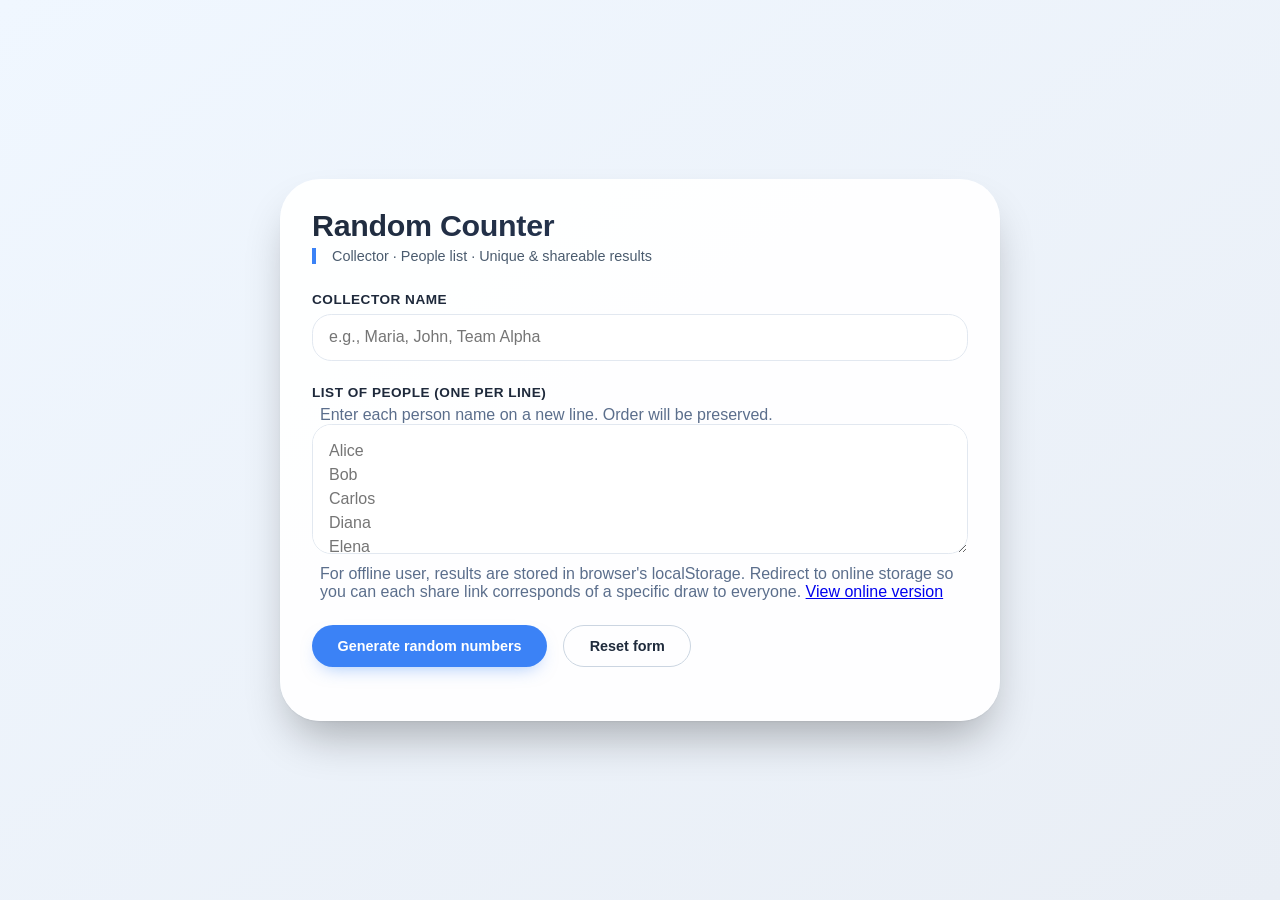
<file: index.html>
<!doctype html>
<html lang="en">
	<head>
		<meta charset="UTF-8" />
		<meta
			name="viewport"
			content="width=device-width, initial-scale=1.0, user-scalable=yes" />
		<title>Random Counter · Unique Collector Draw</title>
		<style>
			* {
				box-sizing: border-box;
				margin: 0;
				padding: 0;
			}

			body {
				background: linear-gradient(145deg, #f0f7ff 0%, #e9eef5 100%);
				font-family: "Segoe UI", Roboto, "Helvetica Neue", sans-serif;
				min-height: 100vh;
				display: flex;
				justify-content: center;
				align-items: center;
				padding: 1.5rem;
			}

			/* main card container */
			.app-card {
				max-width: 720px;
				width: 100%;
				background: rgba(255, 255, 255, 0.92);
				backdrop-filter: blur(0px);
				border-radius: 2.5rem;
				box-shadow:
					0 25px 45px -12px rgba(0, 0, 0, 0.3),
					0 1px 2px rgba(0, 0, 0, 0.05);
				overflow: hidden;
				transition: all 0.2s ease;
			}

			.inner {
				padding: 1.8rem 2rem 2.2rem;
			}

			h1 {
				font-size: 1.9rem;
				font-weight: 700;
				background: linear-gradient(135deg, #1f2b3c, #2c3e66);
				background-clip: text;
				-webkit-background-clip: text;
				color: transparent;
				letter-spacing: -0.3px;
				margin-bottom: 0.3rem;
			}

			.sub {
				color: #4a5b6e;
				border-left: 4px solid #3b82f6;
				padding-left: 1rem;
				margin-top: 0.2rem;
				margin-bottom: 1.8rem;
				font-weight: 450;
				font-size: 0.9rem;
			}

			/* form groups */
			.field-group {
				margin-bottom: 1.5rem;
			}

			label {
				display: block;
				font-weight: 600;
				font-size: 0.85rem;
				text-transform: uppercase;
				letter-spacing: 0.5px;
				color: #1e293b;
				margin-bottom: 0.4rem;
			}

			input,
			textarea {
				width: 100%;
				padding: 0.85rem 1rem;
				font-size: 1rem;
				border: 1.5px solid #e2e8f0;
				border-radius: 1.2rem;
				background: white;
				transition: 0.2s;
				font-family: inherit;
				outline: none;
				resize: vertical;
			}

			input:focus,
			textarea:focus {
				border-color: #3b82f6;
				box-shadow: 0 0 0 3px rgba(59, 130, 246, 0.2);
			}

			textarea {
				min-height: 130px;
				line-height: 1.5;
			}

			.helper {
				font-size: 1rem;
				color: #5b6e8c;
				margin-top: 0.4rem;
				margin-left: 0.5rem;
			}

			.button-row {
				display: flex;
				flex-wrap: wrap;
				gap: 1rem;
				margin: 1.5rem 0 1.2rem;
			}

			button {
				background: #1e293b;
				border: none;
				padding: 0.75rem 1.6rem;
				border-radius: 2rem;
				font-weight: 600;
				font-size: 0.9rem;
				color: white;
				cursor: pointer;
				transition: 0.2s;
				box-shadow: 0 2px 5px rgba(0, 0, 0, 0.1);
				display: inline-flex;
				align-items: center;
				gap: 8px;
			}

			button.primary {
				background: #3b82f6;
				box-shadow: 0 8px 18px -8px #3b82f680;
			}

			button.primary:hover {
				background: #2563eb;
				transform: translateY(-2px);
			}

			button.secondary {
				background: #475569;
			}
			button.secondary:hover {
				background: #334155;
			}
			button.outline {
				background: transparent;
				border: 1.5px solid #cbd5e1;
				color: #1f2b3c;
				box-shadow: none;
			}
			button.outline:hover {
				background: #f1f5f9;
				border-color: #3b82f6;
			}

			/* result / table area */
			.result-card {
				background: #f8fafc;
				border-radius: 1.5rem;
				margin-top: 1.5rem;
				padding: 1.2rem;
				border: 1px solid #e9edf2;
			}

			.result-header {
				display: flex;
				justify-content: space-between;
				align-items: baseline;
				flex-wrap: wrap;
				margin-bottom: 1rem;
				border-bottom: 1px dashed #cbd5e1;
				padding-bottom: 0.6rem;
			}

			.badge {
				background: #e6f0ff;
				color: #1e4b8f;
				padding: 0.2rem 0.8rem;
				border-radius: 2rem;
				font-size: 0.75rem;
				font-weight: 600;
			}

			.link-area {
				margin-top: 1rem;
				background: #ffffffdd;
				padding: 0.5rem 0.8rem;
				border-radius: 1rem;
				font-size: 0.8rem;
				word-break: break-all;
				display: flex;
				align-items: center;
				gap: 12px;
				flex-wrap: wrap;
			}
			.link-area code {
				background: #eef2ff;
				padding: 0.3rem 0.6rem;
				border-radius: 40px;
				font-family: monospace;
				font-size: 0.75rem;
				flex: 1;
				overflow-x: auto;
			}
			.copy-btn {
				background: none;
				border: none;
				font-size: 1.2rem;
				cursor: pointer;
				padding: 0 8px;
				color: #3b82f6;
			}
			table {
				width: 100%;
				border-collapse: collapse;
				font-size: 0.9rem;
			}
			th,
			td {
				text-align: left;
				padding: 0.65rem 0.3rem;
				border-bottom: 1px solid #e2e8f0;
			}
			th {
				font-weight: 600;
				color: #334155;
			}
			.random-number {
				font-weight: 700;
				font-family: monospace;
				font-size: 1.1rem;
				color: #0f3b6f;
			}
			.empty-state {
				text-align: center;
				padding: 2rem;
				color: #5a6e8a;
			}
			.footer-note {
				font-size: 0.7rem;
				text-align: center;
				margin-top: 1.2rem;
				color: #6c7f9c;
			}
			@media (max-width: 550px) {
				.inner {
					padding: 1.2rem;
				}
				button {
					padding: 0.6rem 1.2rem;
				}
			}
		</style>
	</head>
	<body>
		<div class="app-card" id="appRoot">
			<div class="inner">
				<h1>Random Counter</h1>
				<div class="sub">
					Collector · People list · Unique & shareable results
				</div>

				<!-- collector name input -->
				<div class="field-group">
					<label> Collector name</label>
					<input
						type="text"
						id="collectorName"
						placeholder="e.g., Maria, John, Team Alpha"
						autocomplete="off" />
				</div>

				<!-- people list (one per line) -->
				<div class="field-group">
					<label> List of people (one per line)</label>
					<div class="helper">
						Enter each person name on a new line. Order will be preserved.
					</div>
					<textarea
						id="peopleList"
						placeholder="Alice&#10;Bob&#10;Carlos&#10;Diana&#10;Elena"></textarea>
					<div class="helper">
						For offline user, results are stored in browser's localStorage.
						Redirect to online storage so you can each share link corresponds of
						a specific draw to everyone.
						<a
							href="./Test/index.html"
							target="_blank"
							rel="noopener noreferrer"
							>View online version</a
						>
					</div>
				</div>

				<div class="button-row">
					<button id="generateBtn" class="primary">
						Generate random numbers
					</button>
					<button id="resetBtn" class="outline">Reset form</button>
				</div>

				<!-- dynamic result panel (shows after generation or load) -->
				<div id="resultPanel" class="result-card" style="display: none">
					<div class="result-header">
						<span><strong>Random Counter Results</strong></span>
						<span class="badge" id="maxCountDisplay">max: --</span>
					</div>
					<div id="peopleTableContainer">
						<!-- table will be injected -->
					</div>
					<div id="uniqueLinkContainer" class="link-area">
						<!-- dynamic link & copy -->
					</div>
					<div class="footer-note">
						🔒 Each draw uses unique random seeds. Stored permanently with this
						link.
					</div>
					<div class="footer-note">
						For offline user, results are stored in browser's localStorage.
						Redirect to online storage so you can each share link corresponds of
						a specific draw to everyone.
						<a
							href="./Test/index.html"
							target="_blank"
							rel="noopener noreferrer"
							>View online version</a
						>
					</div>
				</div>
			</div>
		</div>

		<script>
			(function () {
				// ---------- STORAGE KEY & HELPERS ----------
				// We use localStorage to keep the mapping: shortId -> full data snapshot
				// And we also keep current active session id for linking.

				// Storage structure:
				// "randcounter_sessions": { [sessionId]: { collector, peopleArray, numbersArray, createdAt, totalPeople } }
				// Additionally we maintain "randcounter_currentId" to optionally restore last generated session on load? But better:
				// On page load, check url hash OR query param ?id=xxx.
				// If id present and valid -> load that session and display (read-only mode but can regenerate new from same list? we'll allow regenerate fresh? Actually we want to preserve but user can still generate new numbers for same people? We'll implement: load session data into form fields, then if user clicks generate again it creates new session with fresh random numbers and stores new ID.
				// This fits "unique link" behaviour: each stored snapshot has unique ID.

				const STORAGE_KEY = "randcounter_sessions";

				// Helper: load all sessions
				function loadSessions() {
					const raw = localStorage.getItem(STORAGE_KEY);
					if (!raw) return {};
					try {
						return JSON.parse(raw);
					} catch (e) {
						return {};
					}
				}

				function saveSessions(sessions) {
					localStorage.setItem(STORAGE_KEY, JSON.stringify(sessions));
				}

				// generate a short unique id (8 chars alphanum, enough for demo)
				function generateShortId() {
					return (
						Math.random().toString(36).substring(2, 10) +
						Date.now().toString(36)
					);
				}

				// store a new session: collector, peopleArray (list of names), numbersArray (generated based on maxPeople)
				// returns sessionId
				function storeSession(collector, peopleArray, numbersArray) {
					const sessions = loadSessions();
					const sessionId = generateShortId();
					const totalPeople = peopleArray.length;
					sessions[sessionId] = {
						collector: collector,
						people: peopleArray,
						numbers: numbersArray,
						totalPeople: totalPeople,
						createdAt: Date.now(),
					};
					saveSessions(sessions);
					return sessionId;
				}

				// update existing session (if needed, but we'll rather create new on regen)
				// However we also want to allow "re-generation" based on same people list? new session new link.

				// get session by id
				function getSession(id) {
					const sessions = loadSessions();
					return sessions[id] || null;
				}

				// generate random numbers for N people (max number = N, each gets 1..N unique? No spec says "random number for all of them based of the maximum number of people".
				// Interpretation: for each person we assign a random integer between 1 and totalPeople (inclusive). Could have duplicates unless unique required? The wording "random counter" often means each gets distinct random number like shuffle. But original: "We create random number for all of them based of the maximum number of people" — could be each gets random from 1 to max, may repeat. For clarity and fair distinct assignment (like drawing numbers) many users expect each person gets a unique random number (a permutation). We'll implement distinct random assignment (1..N shuffled) because it's classic "random counter" and more meaningful for drawing.
				// Implementation: generate array [1,2,...,total] then Fisher-Yates shuffle, then assign in same order as people list.
				function generateDistinctRandomNumbers(totalPeople) {
					if (totalPeople === 0) return [];
					const arr = Array.from({ length: totalPeople }, (_, i) => i + 1);
					// shuffle
					for (let i = arr.length - 1; i > 0; i--) {
						const j = Math.floor(Math.random() * (i + 1));
						[arr[i], arr[j]] = [arr[j], arr[i]];
					}
					return arr;
				}

				// render the result table + link + collector info
				function renderResultPanel(
					collectorName,
					peopleArray,
					numbersArray,
					sessionId,
				) {
					const panel = document.getElementById("resultPanel");
					const tableContainer = document.getElementById(
						"peopleTableContainer",
					);
					const maxCountSpan = document.getElementById("maxCountDisplay");
					const linkContainer = document.getElementById("uniqueLinkContainer");

					if (!peopleArray.length) {
						tableContainer.innerHTML =
							'<div class="empty-state">⚠️ No people in list. Add at least one person.</div>';
						maxCountSpan.innerText = "max: 0";
						linkContainer.innerHTML = "";
						panel.style.display = "block";
						return;
					}

					const maxNum = peopleArray.length;
					maxCountSpan.innerText = `max: ${maxNum}  |  collector: ${escapeHtml(collectorName || "—")}`;

					// build table
					let html = `<table>
                        <thead>
                            <tr><th>#</th><th>Person name</th><th>🎲 Random number</th></tr>
                        </thead>
                        <tbody>`;
					for (let i = 0; i < peopleArray.length; i++) {
						const person = peopleArray[i];
						const randVal = numbersArray[i];
						html += `<tr>
                            <td>${i + 1}</td>
                            <td>${escapeHtml(person)}</td>
                            <td class="random-number">${randVal}</td>
                         </tr>`;
					}
					html += `</tbody></table>`;
					tableContainer.innerHTML = html;

					// build unique link (full url with query param id)
					const baseUrl = window.location.href.split("?")[0].split("#")[0];
					const uniqueUrl = `${baseUrl}?id=${sessionId}`;
					linkContainer.innerHTML = `
                <span style="font-weight:500;">🔗 Unique shareable link:</span>
                <code id="shareLinkText">${escapeHtml(uniqueUrl)}</code>
                <button class="copy-btn" id="copyLinkBtn" title="Copy link">📋</button>
                <span style="font-size:0.7rem; color:#4b6a9b;">(store this link to access results later)</span>
            `;
					// attach copy event
					const copyBtn = document.getElementById("copyLinkBtn");
					if (copyBtn) {
						copyBtn.addEventListener("click", () => {
							const linkCode = document.getElementById("shareLinkText");
							if (linkCode) {
								navigator.clipboard
									.writeText(uniqueUrl)
									.then(() => {
										const originalText = copyBtn.innerText;
										copyBtn.innerText = "✓";
										setTimeout(() => {
											copyBtn.innerText = "📋";
										}, 1500);
									})
									.catch(() => alert("Manual copy: " + uniqueUrl));
							}
						});
					}
					panel.style.display = "block";
				}

				// simple escape against XSS
				function escapeHtml(str) {
					if (!str) return "";
					return str
						.replace(/[&<>]/g, function (m) {
							if (m === "&") return "&amp;";
							if (m === "<") return "&lt;";
							if (m === ">") return "&gt;";
							return m;
						})
						.replace(/[\uD800-\uDBFF][\uDC00-\uDFFF]/g, function (c) {
							return c;
						});
				}

				// main generation logic from current input fields
				function generateFromCurrentInput() {
					const collectorInput = document.getElementById("collectorName");
					const peopleTextarea = document.getElementById("peopleList");
					let collector = collectorInput.value.trim();
					const rawPeople = peopleTextarea.value;
					let peopleLines = rawPeople
						.split(/\r?\n/)
						.filter((line) => line.trim().length > 0);
					// remove duplicates? we preserve order as given, but allow duplicates names? possible but okay
					if (peopleLines.length === 0) {
						alert("Please enter at least one person name.");
						return null;
					}
					// clean each name (trim)
					peopleLines = peopleLines.map((p) => p.trim());
					if (collector === "") collector = "Anonymous Collector";

					const total = peopleLines.length;
					const randomNumbers = generateDistinctRandomNumbers(total);
					// store session
					const sessionId = storeSession(collector, peopleLines, randomNumbers);
					// render result
					renderResultPanel(collector, peopleLines, randomNumbers, sessionId);

					// optional: store current session id in url without reload? but we set url after generation to reflect shareability
					// we will update browser history with new id (without full reload)
					const newUrl = `${window.location.href.split("?")[0].split("#")[0]}?id=${sessionId}`;
					window.history.pushState({}, "", newUrl);
					return sessionId;
				}

				// load session from id and populate form fields & results (display)
				function loadSessionAndDisplay(sessionId) {
					const session = getSession(sessionId);
					if (!session) {
						console.warn("Session not found", sessionId);
						// fallback: hide panel or show error
						const panel = document.getElementById("resultPanel");
						const tableContainer = document.getElementById(
							"peopleTableContainer",
						);
						if (panel) {
							tableContainer.innerHTML =
								'<div class="empty-state">❌ Invalid or expired session link. Please generate new random counter.</div>';
							document.getElementById("maxCountDisplay").innerText = "max: --";
							const linkDiv = document.getElementById("uniqueLinkContainer");
							if (linkDiv) linkDiv.innerHTML = "";
							panel.style.display = "block";
						}
						return false;
					}
					// populate form fields with session data
					const collectorInput = document.getElementById("collectorName");
					const peopleTextarea = document.getElementById("peopleList");
					collectorInput.value = session.collector;
					peopleTextarea.value = session.people.join("\n");
					// render the same numbers from storage
					renderResultPanel(
						session.collector,
						session.people,
						session.numbers,
						sessionId,
					);
					// also update URL to current id
					const cleanUrl = window.location.href.split("?")[0].split("#")[0];
					const newUrl = `${cleanUrl}?id=${sessionId}`;
					window.history.replaceState({}, "", newUrl);
					return true;
				}

				// reset form and clear result panel (but doesn't delete stored sessions, just UI)
				function resetForm() {
					document.getElementById("collectorName").value = "";
					document.getElementById("peopleList").value = "";
					const panel = document.getElementById("resultPanel");
					panel.style.display = "none";
					// optional: clear url id param but keep same page without id
					const baseUrl = window.location.href.split("?")[0].split("#")[0];
					window.history.replaceState({}, "", baseUrl);
				}

				// on page load: check URL id parameter
				function onPageLoad() {
					const urlParams = new URLSearchParams(window.location.search);
					const sessionId = urlParams.get("id");
					if (sessionId && sessionId.length > 0) {
						const success = loadSessionAndDisplay(sessionId);
						if (!success) {
							// show maybe fallback
							resetForm();
						}
					} else {
						// nothing loaded, check if there's any default? maybe do nothing, panel hidden.
						document.getElementById("resultPanel").style.display = "none";
					}

					// attach event listeners
					const generateBtn = document.getElementById("generateBtn");
					const resetBtn = document.getElementById("resetBtn");

					generateBtn.addEventListener("click", (e) => {
						e.preventDefault();
						generateFromCurrentInput();
					});

					resetBtn.addEventListener("click", (e) => {
						e.preventDefault();
						resetForm();
					});

					// Optional: if someone manually modifies people list and wants to generate fresh, button works.
				}

				// Expose for potential debugging no needed.
				onPageLoad();
			})();
		</script>
	</body>
</html>
</file>
